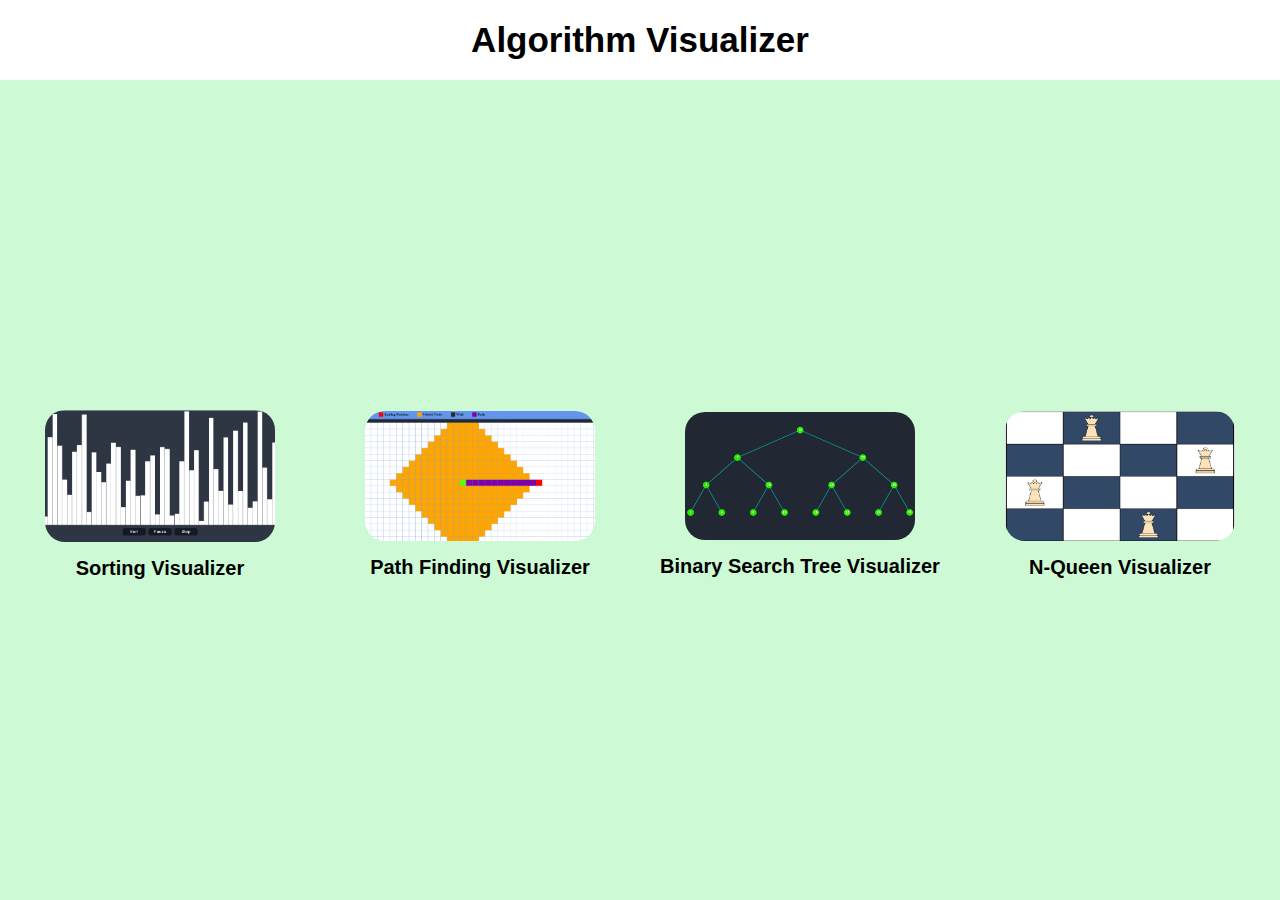
<file: index.html>
<!DOCTYPE html>
<html>
  <head>
    <title>Algorithm Visualizer</title>
    <link rel="stylesheet" href="css/styles.css" />
    <link rel="icon" href="assets/AV1.png" />
  </head>
  <body>
    <div id="main">
      <div id="header">
        <a href="/index.html"><div id="title">Algorithm Visualizer</div></a>
      </div>
      <div id="container">
        <div class="algo-container">
          <a href="algos/sorting/index.html" class="category_link">
            <div class="imageContainer">
              <img src="assets/sorting.png" class="image" />
            </div>
            <div>Sorting Visualizer</div>
          </a>
        </div>
        <div class="algo-container">
          <a href="algos/path_finding/index.html" class="category_link">
            <div class="imageContainer">
              <img src="assets/path_finding.png" class="image" />
            </div>
            <div>Path Finding Visualizer</div>
          </a>
        </div>
        <div class="algo-container">
          <a href="algos/bst/index.html" class="category_link">
            <div class="imageContainer">
              <img src="assets/bst.png" class="image" />
            </div>
            <div>Binary Search Tree Visualizer</div>
          </a>
        </div>
        <div class="algo-container">
          <a href="algos/nQueen/index.html" class="category_link">
            <div class="imageContainer">
              <img src="assets/q1.jpg" class="image" />
            </div>
            <div>N-Queen Visualizer</div>
          </a>
        </div>
      </div>
    </div>
  </body>
</html>
</file>
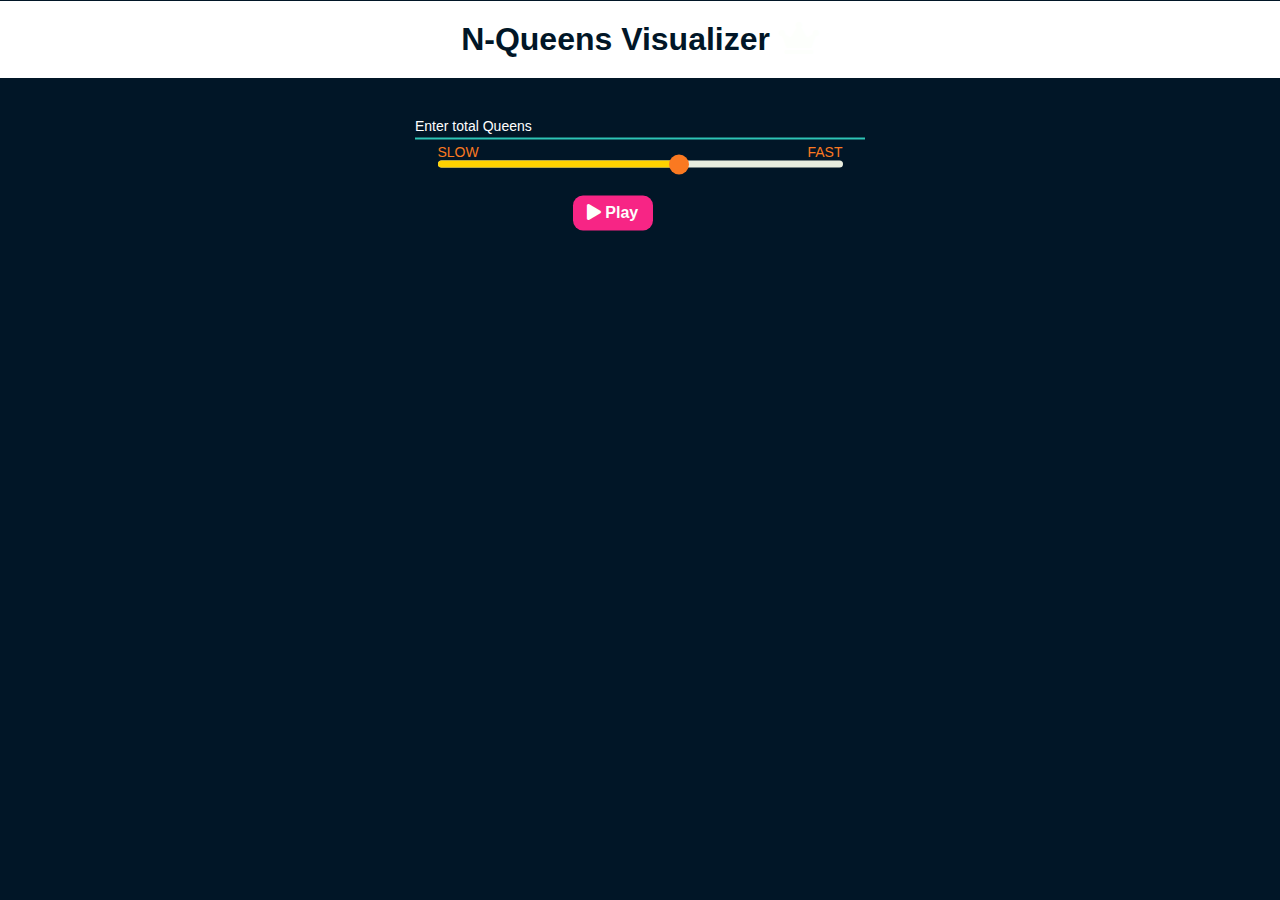
<file: algos/nQueen/index.html>
<!DOCTYPE html>
<html lang="en">
  <head>
    <meta charset="UTF-8" />
    <meta name="viewport" content="width=device-width, initial-scale=1.0" />
    <title>Algorithm Visualizer</title>
    <link
      rel="stylesheet"
      href="https://use.fontawesome.com/releases/v5.8.1/css/all.css"
    />
    <link rel="icon" href="./AV1.png" />
    <link rel="stylesheet" href="style.css" />
  </head>

  <body>
    <header class="header">
      <h1 class="h1">
        N-Queens Visualizer <i class="fas fa-crown" style="color: #fdfffc"></i>
      </h1>
    </header>
    <div class="n-queen">
      <div class="inputbox">
        <input type="number" class="numberbox" id="numberbox" required />
        <label>Enter total Queens</label>
      </div>

      <div class="slider-container">
        <input
          class="slider"
          id="slider"
          type="range"
          min="0"
          max="100"
          value="60"
        />
        <div id="progress-bar"></div>
      </div>
      <button class="play-button" id="play-button">
        <i class="fa fa-play" aria-hidden="true"></i> Play
      </button>
    </div>
    <div class="queen-arrangement" id="queen-arrangement"></div>
    <div id="n-queen-board"></div>
    <script src="app.js"></script>
  </body>
</html>
</file>
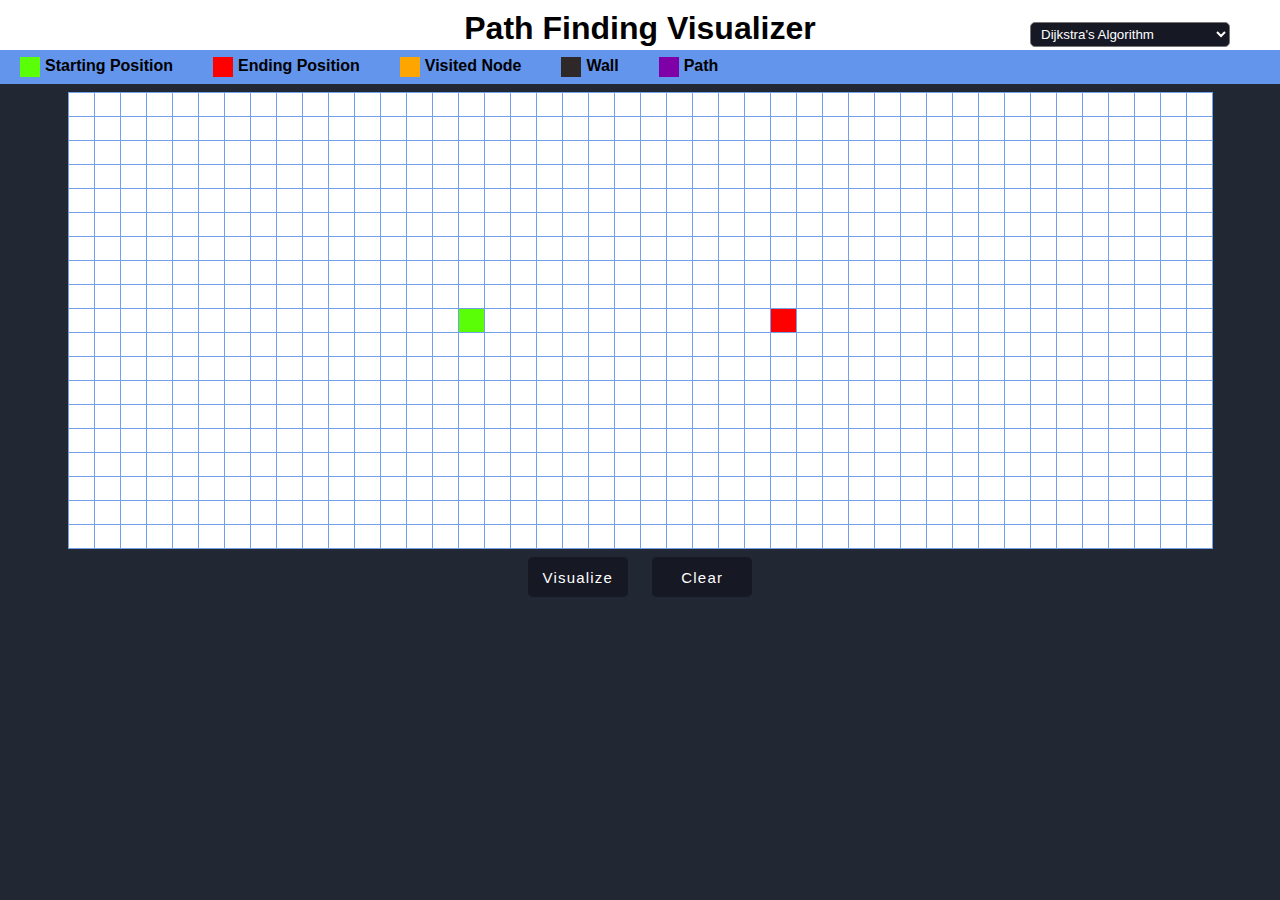
<file: algos/path_finding/index.html>
<!DOCTYPE html>
<html>
  <head>
    <title>Algorithm Visualizer</title>
    <link rel="stylesheet" href="./styles.css" />
    <link rel="icon" href="./AV1.png" />
  </head>
  <body>
    <div id="header">
      <div id="title">Path Finding Visualizer</div>
      <div id="header-right">
        <div>
          <select id="algorithm_type" name="sort_type">
            <option value="dijkstra" selected>Dijkstra's Algorithm</option>
            <option value="Astar">A* Search algorithm</option>
            <option value="bfs">BFS(Breadth first search)</option>
            <option value="dfs">DFS(Depth first search)</option>
          </select>
        </div>
      </div>
    </div>

    <div id="indicator-container">
      <div class="indicator">
        <div class="indicator-block" id="start-indicator"></div>
        <div>Starting Position</div>
      </div>
      <div class="indicator">
        <div class="indicator-block" id="end-indicator"></div>
        <div>Ending Position</div>
      </div>
      <div class="indicator">
        <div class="indicator-block" id="visited-indicator"></div>
        <div>Visited Node</div>
      </div>
      <div class="indicator">
        <div class="indicator-block" id="wall-indicator"></div>
        <div>Wall</div>
      </div>
      <div class="indicator">
        <div class="indicator-block" id="path-indicator"></div>
        <div>Path</div>
      </div>
    </div>
    <div id="container"></div>
    <div id="buttonsdiv">
      <button id="visualizeButton" class="button">Visualize</button>
      <button id="clearButton" class="button">Clear</button>
    </div>
    <script src="./script.js"></script>
  </body>
</html>
</file>
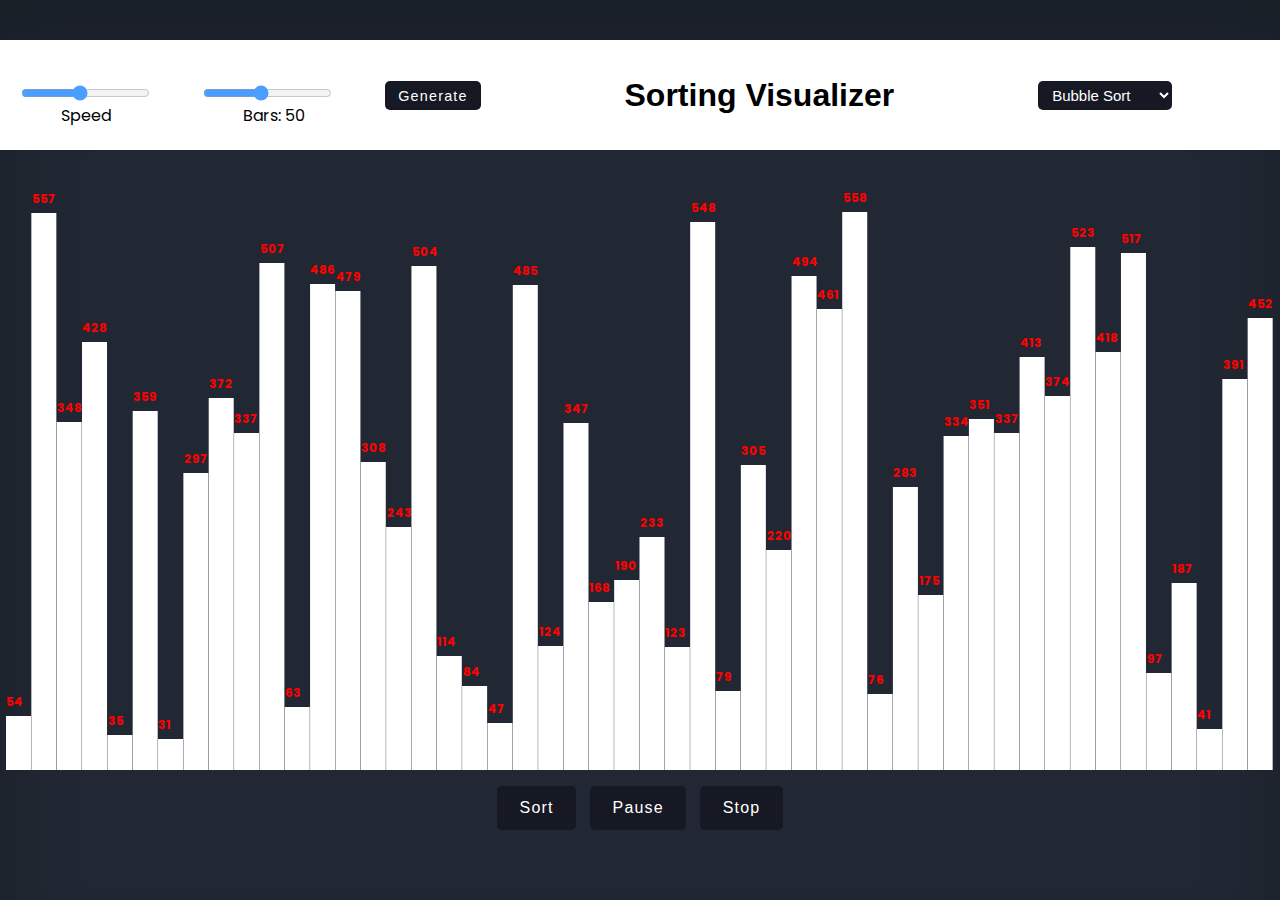
<file: algos/sorting/index.html>
<!DOCTYPE html>
<html>
  <head>
    <title>Algorithm Visualizer</title>
    <link rel="stylesheet" href="./styles.css" />
    <link rel="icon" href="./AV1.png" />
  </head>
  <body>
    <div id="header">
      <div id="headerLeft">
        <div class="slidecontainer">
          <input
            type="range"
            min="25"
            max="300"
            value="150"
            class="slider"
            id="speedSlider"
          />
          <div class="speedValue">Speed</div>
        </div>
        <div class="slidecontainer">
          <input
            type="range"
            min="10"
            max="100"
            value="50"
            class="slider"
            id="barSlider"
          />
          <div class="sliderValue">Bars: 50</div>
        </div>
        <button class="button" id="generateButton">Generate</button>
      </div>
      <div id="title">Sorting Visualizer</div>
      <div id="headerRight">
        <select id="sort_type" name="sort_type">
          <option value="bubble" selected>Bubble Sort</option>
          <option value="selection">Selection Sort</option>
          <option value="merge">Merge Sort</option>
          <option value="quick">Quick Sort</option>
          <option value="insertion">Insertion Sort</option>
        </select>
      </div>
    </div>
    <div id="container"></div>

    <div id="buttonsdiv">
      <button type="button" id="sortButton" class="button">Sort</button>
      <button type="button" id="pauseButton" class="button">Pause</button>
      <button type="button" id="stopButton" class="button">Stop</button>
    </div>

    <script src="./script.js"></script>
  </body>
</html>
</file>
<file: css/styles.css>
* {
  padding: 0;
  margin: 0;
}

html,
body {
  height: 100%;
}

body {
  background-color: #cdfad5;
}

#main {
  height: 100%;
  display: flex;
  flex-flow: column;
  align-items: stretch;
}

#header {
  flex: 0 1 80px;
  background-color: #fff;
  /* height: 80px; */
}

#title {
  font-family: sans-serif;
  text-align: center;
  font-size: 35px;
  color: #000;
  padding: 20px 0px;
  font-weight: bold;
}

#container {
  flex: 1 1 auto;
  display: flex;
  height: 100%;
  flex-wrap: wrap;
  justify-content: center;
  align-items: center;
  text-align: center;
}

.algo-container {
  flex: 25%;
  display: inline-block;
  font-weight: bold;
}

.imageContainer {
  max-width: 90%;
  margin: 10px auto;
  /* border: 2px solid black ; */
}

.imageContainer:hover {
  max-width: 97%;
  animation: transition 0.2s;
}

.image {
  max-width: 80%;
  max-height: 100%;
  border-radius: 20px;
}

@keyframes transition {
  from {
    max-width: 90%;
  }
  to {
    max-width: 97%;
  }
}

a {
  text-decoration: none;
  color: #000;
  font-size: 20px;
  font-family: sans-serif;
}

@media (max-width: 1100px) {
  .container {
    flex: 0 0 48%;
  }
}
</file>
<file: algos/nQueen/style.css>
* {
  box-sizing: border-box;
}

body {
  margin: 0;
  padding: 0;
  font-family: sans-serif;
  background-color: #011627;
}

.h1 {
  padding: 20px;
}

.header {
  text-align: center;
  position: relative;
  top: -20px;
  width: 100%;
  background-color: #fff;
  color: #011627;
}

.header h2 {
  padding: 0.7em;
}

div.n-queen {
  position: absolute;
  left: 50%;
  transform: translate(-50%, -50%);
  width: 70%;
  max-width: 450px;
  /* border: 1px solid red; */
}

.inputbox {
  position: relative;
  top: 1.5em;
  bottom: 2em;
}

.numberbox {
  color: #fff;
  width: 100%;
  font-size: 14px;
  padding: 4px;
  border: none;
  border-bottom: 2px solid #2ec4b6;
  outline: none;
  background: transparent;
}

.inputbox label {
  position: absolute;
  top: 4px;
  left: 0px;
  color: #fff;
  font-size: 14px;
  pointer-events: none;
  transition: 0.3s;
}

.inputbox input:focus ~ label,
.inputbox input:disabled ~ label,
.inputbox input:valid ~ label {
  top: -9px;
  font-size: 12px;
  font-weight: 400;
}

.slider-container {
  position: absolute;
  left: 5%;
  width: 90%;
  text-align: center;
  margin: 0 auto;
  top: 4em;
  /* border: 2px solid red; */
}

.slider {
  -webkit-appearance: none;
  width: 100%;
  margin: 0 auto;
  height: 7px;
  border-radius: 7px;
  background: linear-gradient(90deg, #e8eddf 60%, #e8eddf 60%);
  outline: none;
}

.slider::after {
  content: "SLOW";
  position: absolute;
  top: -10px;
  font-size: 14px;
  font-weight: 500;
  color: #fa7921;
}

.slider::before {
  content: "FAST";
  position: absolute;
  top: -10px;
  right: 0px;
  font-size: 14px;
  font-weight: 500;
  color: #fa7921;
}

/* Google chrome */
.slider::-webkit-slider-thumb {
  -webkit-appearance: none;
  width: 20px;
  height: 20px;
  position: relative;
  top: -2px;
  cursor: pointer;
  background-color: #fa7921;
  border-radius: 50%;
  z-index: 2;
}

.slider::-webkit-slider-runnable-track {
  -webkit-appearance: none;
  height: 15px;
  width: 15px;
  z-index: 1;
  color: #ffba08;
}

/* Mozilla firefox */
.slider::-moz-range-thumb {
  width: 20px;
  height: 20px;
  background-color: #fa7921;
  cursor: pointer;
  position: relative;
  top: -2px;
  border-radius: 50%;
  z-index: 2;
}

.slider::-webkit-slider-thumb:hover {
  box-shadow: 0 0 0 2px white, 0 0 0 4px #fa7921;
}

#progress-bar {
  width: 60%;
  height: 7px;
  background: #ffd200;
  border-radius: 7px;
  position: absolute;
  top: 7px;
}

.play-button {
  position: relative;
  top: 80px;
  left: 35%;
  border: none;
  outline: none;
  color: #fdfffc;
  width: 80px;
  height: 35px;
  background-color: #f72585;
  border-radius: 10px;
  font-size: 16px;
  font-weight: 600;
  cursor: pointer;
  transition: all 0.3s ease-in-out;
  /* z-index: 1; */
}

.play-button:hover {
  opacity: 0.8;
  transform: scale(1.05);
}

.queen-arrangement {
  position: relative;
  top: 140px;
  text-align: center;
  font-size: 18px;
  font-weight: 500;
  color: #247ba0;
}

#n-queen-board {
  position: relative;
  display: flex;
  width: 80%;
  top: 150px;
  margin: 0 auto;
  flex-wrap: wrap;
  justify-content: center;
}

#n-queen-board div {
  position: relative;
  display: flex;
  justify-content: center;
  flex-direction: column;
  margin: 0 10px;
  box-shadow: 0 4px 8px 0 rgb(0, 0, 0, 0.2);
  border-radius: 3px;
  bottom: 10px;
}

table {
  position: relative;
  border-collapse: collapse;
  margin: -10px 10px;
  padding: 10px;
  margin-bottom: 10px;
  align-self: center;
}

td {
  width: 35px;
  height: 35px;
  text-align: center;
}

h4 {
  position: relative;
  top: -5px;
  padding: 8px;
  width: 95%;
  background-color: #0582ca;
  align-self: center;
  color: #fdfffc;
  text-align: center;
  border-radius: 4px 4px 0 0;
}
</file>
<file: algos/path_finding/styles.css>
* {
  padding: 0;
  margin: 0;
}

body {
  background-color: #212833;
  font-family: sans-serif;
}

a {
  text-decoration: none;
}
#header {
  overflow: hidden;
  background-color: white;
  height: 50px;
}

#title {
  text-align: center;
  font-size: 2rem;
  color: black;
  padding-top: 10px;
  font-weight: bold;
}

#algorithm_type {
  cursor: pointer;
  float: right;
  margin-top: -25px;
  margin-right: 50px;
  padding-left: 6px;
  height: 25px;
  width: 200px;
  border-radius: 5px;
  background: #161824;
  color: white;
  outline: none;
}

#indicator-container {
  display: flex;
  background-color: cornflowerblue;
}
.indicator {
  display: flex;
  /* color: white; */
  font-weight: bold;
  margin: 7px 20px;
}
.indicator-block {
  width: 20px;
  height: 20px;
  margin-right: 5px;
}
#start-indicator {
  background-color: rgb(90, 255, 7);
}
#end-indicator {
  background-color: red;
}
#visited-indicator {
  background-color: orange;
}
#wall-indicator {
  background-color: rgb(47, 40, 40);
}
#path-indicator {
  background-color: rgb(128, 0, 167);
}
.button {
  width: 100px;
  height: 40px;
  font-size: 15px;
  color: white;
  border-radius: 5px;
  background: #161824;
  letter-spacing: 1.2px;
  transition: all 0.25s ease-in-out;
  border: none;
  outline: none;
  cursor: pointer;
}
.button:hover {
  transform: scale(0.97);
  font-size: 17px;
  background: linear-gradient(to bottom right, #0b0d17, #212333);
}
.button > p {
  margin-top: 5px;
  margin-left: auto;
  margin-right: auto;
}
#buttonsdiv {
  text-align: center;
}
#visualizeButton {
  margin-right: 10px;
}
#clearButton {
  margin-left: 10px;
}

.grid {
  margin: 0.5em auto;
  border-collapse: collapse;
}
.grid td {
  cursor: pointer;
  width: 25px;
  height: 23px;
  border: 1px solid rgb(114, 161, 236);
  text-align: center;
  background-color: white;
}
.grid td.clicked {
  background-color: rgb(47, 40, 40);
  animation: clicked_animation 1.5s 1;
}

.grid td.startPoint {
  background-color: rgb(90, 255, 7);
}

.grid td.endPoint {
  background-color: red;
}

.grid td.visited {
  background-color: orange;
  animation: visited_animation 2s 1;
}

@keyframes clicked_animation {
  from {
    background-color: rgb(0, 200, 255);
  }
  to {
    /* background-color: yellow; */
  }
}

@keyframes visited_animation {
  from {
    border-radius: 5px;
    background-color: purple;
  }
  to {
    border-radius: 0px;
    background-color: orange;
  }
}

.grid td.path {
  background-color: rgb(128, 0, 167);
  animation: change_color 1.5s 1;
}
@keyframes change_color {
  from {
    background-color: rgb(0, 255, 229);
  }
  to {
    background-color: rgb(128, 0, 167);
  }
}
</file>
<file: algos/sorting/styles.css>
@import url("https://fonts.googleapis.com/css2?family=Poppins:wght@400;500;600;700&display=swap");

* {
  padding: 0;
  margin: 0;
  box-sizing: border-box;
}

body {
  height: 100vh;
  background: #212833;
  box-shadow: inset 0 70px 80px rgb(0 0 0 / 21%);
  display: flex;
  flex-direction: column;
  align-items: center;
  justify-content: center;
  margin: auto;
  font-family: "Poppins", sans-serif;
}

/* =============  Scrollbar  ============= */
::-webkit-scrollbar {
  width: 4px;
}
::-webkit-scrollbar-track {
  background: #000;
}
::-webkit-scrollbar-thumb {
  background: white;
}

#header {
  width: 100vw;
  background-color: white;
  overflow: hidden;
  display: flex;
  align-items: center;
  justify-content: space-between;
  border-top: 1px solid rgba(255, 255, 255, 0.4);
  border-left: 1px solid rgba(255, 255, 255, 0.4);
  font-family: "Poppins", sans-serif;
  backdrop-filter: blur(8px);
  padding: 20px;
}
#header a {
  text-decoration: none;
}
#title {
  font-family: sans-serif;
  margin: 0px 100px;
  text-align: center;
  font-size: 2rem;
  /* color: rgb(90, 0, 90) ; */
  color: black;
  padding: 1rem 0;
  font-weight: bold;
}

#header > div {
  flex-grow: 1;
}

#headerLeft {
  display: flex;
  align-items: center;
  justify-content: space-between;
  width: 30%;
}
.headerLeftContent {
  display: flex;
}
.slidecontainer {
  position: relative;
  margin-right: 20px;
}
.slider {
  outline: none;
  opacity: 0.7;
  -webkit-transition: 0.2s;
  transition: opacity 0.2s;
}
.slider:hover {
  opacity: 1;
}
.slider::-webkit-slider-thumb {
  cursor: pointer;
}
.sliderValue {
  position: absolute;
  top: 20px;
  left: 40px;
}
.speedValue {
  position: absolute;
  top: 20px;
  left: 40px;
}

a {
  text-decoration: none;
}

/* #headerRight {
  text-align: right;
  padding: 50px;
  margin: 20px 20px;
  width: 30%;
} */
#sort_type {
  font-size: 15px;
  padding: 5px 10px;
  border-radius: 5px;
  background: #161824;
  color: white;
  outline: none;
  border: none;
}

#container {
  display: flex;
  width: 99%;
  min-width: 99%;
  height: 570px;
  margin-left: auto;
  margin-right: auto;
  position: relative;
  margin-top: 50px;
}

.bar {
  margin-right: 1px;
  align-self: flex-end;
  transition: 0.2s transform ease;
  position: absolute;
}
.barValue {
  margin-right: 1px;
  align-self: flex-end;
  transition: 0.2s transform ease;
  position: absolute;
  color: red;
  font-weight: bold;
  font-size: 12px;
}

.button {
  padding: 0.8rem 1.4rem;
  font-size: 1rem;
  color: white;
  border-radius: 5px;
  background: #161824;
  letter-spacing: 1.2px;
  border: none;
  outline: none;
  margin-top: 1rem;
  transition: all 0.25s ease-in-out;
}
.button:hover {
  cursor: pointer;
  transform: scale(1.1) perspective(1px);
}
#buttonsdiv {
  text-align: center;
  margin-bottom: 30px;
}
#sortButton {
  margin-right: 10px;
}
#stopButton {
  margin-left: 10px;
}

#generateButton {
  padding: 0.4rem 0.8rem;
  font-size: 16px;
  border-radius: 5px;
  margin-top: 0px;
  font-size: 0.9rem;
}
#generateButton:hover {
  transform: scale(1.08) perspective(1px);
}

@media (max-width: 900px) {
  #title {
    font-size: 0px;
  }
  .slidecontainer,
  #sort_type {
    margin-top: 0px;
  }
}
</file>
